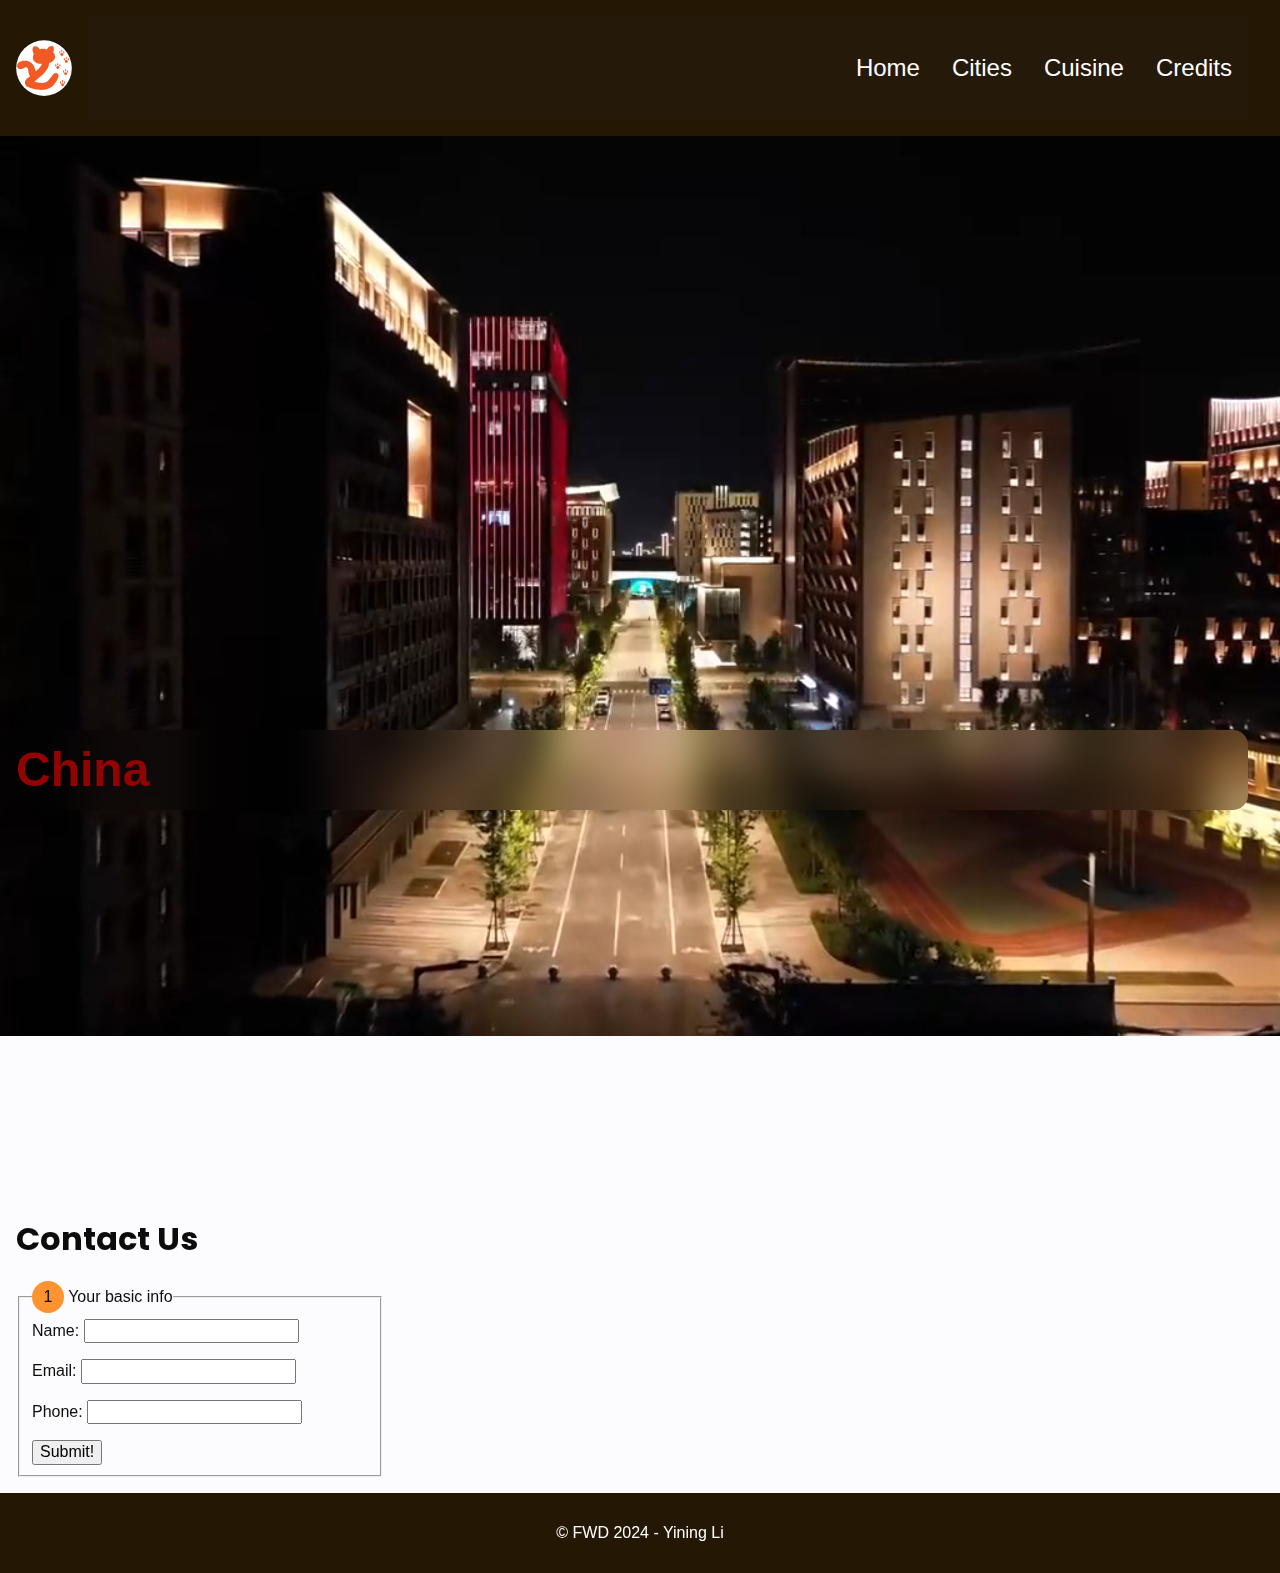
<file: index.html>
<!DOCTYPE html>
<html lang="en">
  <head>
    <meta charset="UTF-8" />
    <meta name="viewport" content="width=device-width, initial-scale=1.0" />
    <meta name="description" content="China home page." />
    <title>China</title>
    <link rel="stylesheet" href="styles/normalize-fwd.css" />
    <link rel="stylesheet" href="styles/styles.css" />

    <!-- font -->
    <link rel="preconnect" href="https://fonts.googleapis.com" />
    <link rel="preconnect" href="https://fonts.gstatic.com" crossorigin />
    <link
      href="https://fonts.googleapis.com/css2?family=Poppins:ital,wght@0,100;0,200;0,300;0,400;0,500;0,600;0,700;0,800;0,900;1,100;1,200;1,300;1,400;1,500;1,600;1,700;1,800;1,900&display=swap"
      rel="stylesheet"
    />

    <!-- favicon -->
    <link rel="icon" href="favicons/favicon.ico" sizes="any" />
    <link rel="icon" href="favicons/favicon.svg" type="image/svg+xml" />
    <link rel="apple-touch-icon" href="favicons/apple-touch-icon.png" />
    <link rel="manifest" href="favicons/site.webmanifest" />

    <!-- scripts -->
    <script defer src="scripts/navigation.js"></script>
  </head>

  <body>
    <div class="section-home">
      <header class="site-header">
        <a href="index.html" class="site-logo">
          <img src="favicons/favicon.svg" alt="cat logo" />
        </a>

        <nav class="site-navigation" id="site-navigation">
          <button
            class="menu-toggle"
            aria-controls="header-menu"
            aria-expanded="false"
            aria-label="Menu Toggle"
          >
            <svg
              xmlns="http://www.w3.org/2000/svg"
              width="36"
              height="36"
              viewBox="0 0 24 24"
            >
              <title>Menu Icon</title>
              <path
                d="M24 6h-24v-4h24v4zm0 4h-24v4h24v-4zm0 8h-24v4h24v-4z"
              ></path>
            </svg>
          </button>

          <ul class="nav-menu" id="header-menu">
            <li><a href="index.html">Home</a></li>
            <li><a href="cities.html">Cities</a></li>
            <li><a href="cuisine.html">Cuisine</a></li>
            <li><a href="credits.html">Credits</a></li>
          </ul>
        </nav>
      </header>
      <main class="site-content">
        <video
          class="video-hero"
          src="videos/China-city-and-road.mp4"
          muted
          autoplay
          loop
          playsinline
        ></video>
        <h1>China</h1>

        <form action="#" method="post">
          <h2>Contact Us</h2>
          <fieldset>
            <legend>
              <span class="number">1</span>
              Your basic info
            </legend>
            <label for="name">Name:</label>
            <input type="text" id="name" name="user-name" /><br /><br />
            <label for="email">Email:</label>
            <input type="text" id="email" name="user-email" /><br /><br />
            <label for="phone">Phone:</label>
            <input type="text" id="phone" name="user-phone" /><br /><br />

            <input type="submit" value="Submit!" />
          </fieldset>
        </form>
      </main>
      <footer class="site-footer">
        <p>&copy; FWD 2024 - Yining Li</p>
      </footer>
    </div>
  </body>
</html>
</file>
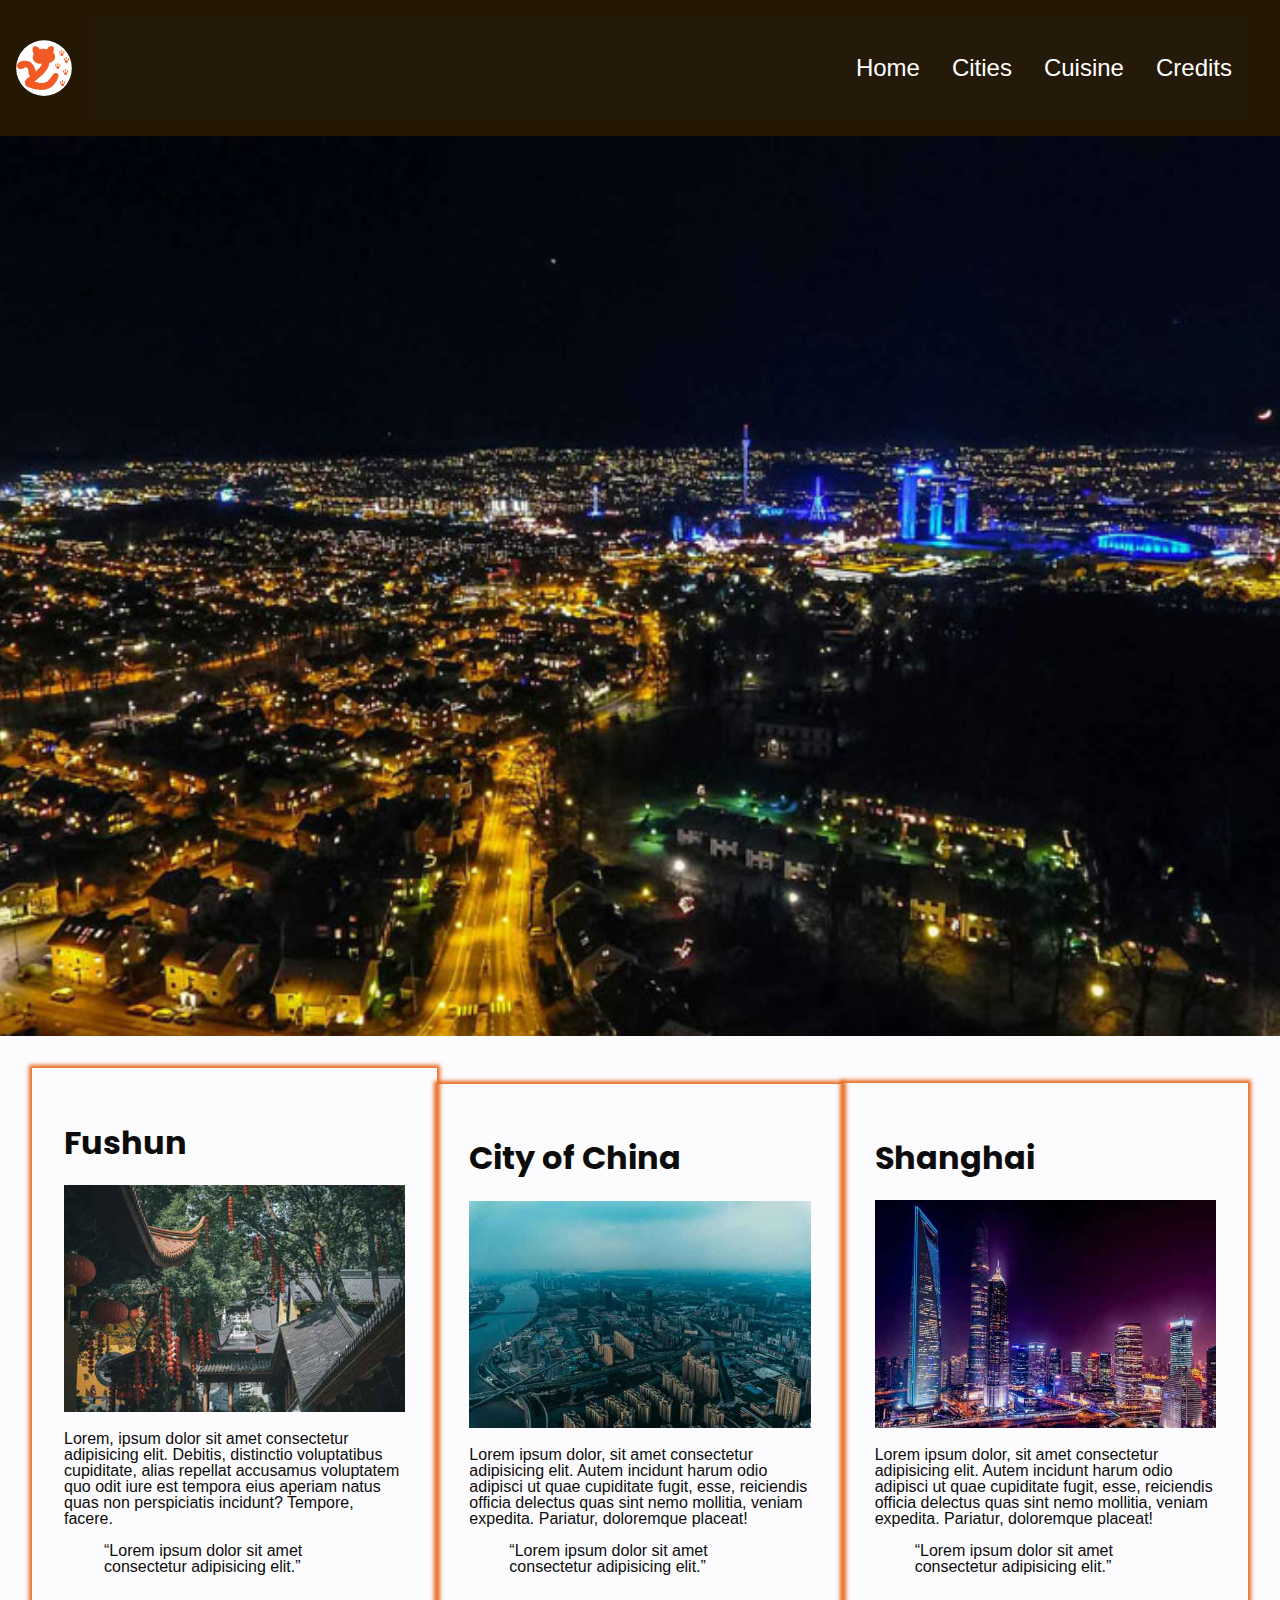
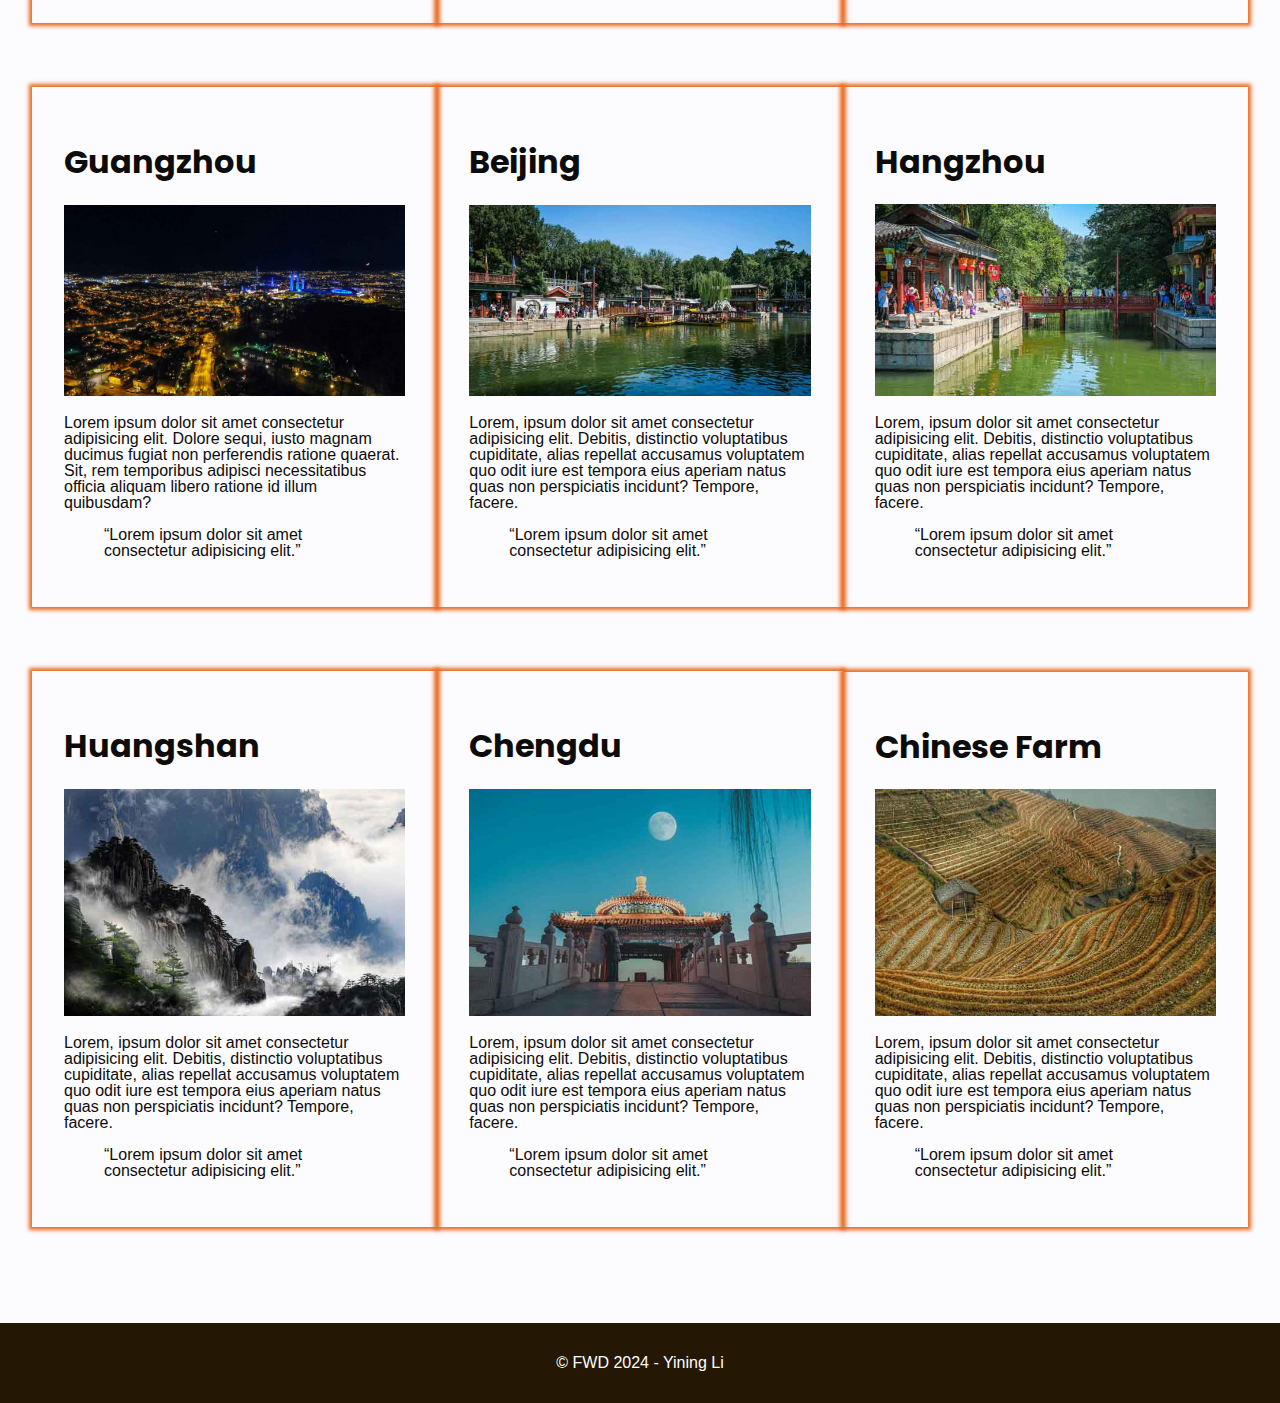
<file: cities.html>
<!DOCTYPE html>
<html lang="zxx">
  <head>
    <meta charset="UTF-8" />
    <meta name="viewport" content="width=device-width, initial-scale=1.0" />
    <meta name="description" content="China cities page." />
    <title>Cities - China</title>
    <link rel="stylesheet" href="styles/normalize-fwd.css" />
    <link rel="stylesheet" href="styles/styles.css" />

    <!-- font -->
    <link rel="preconnect" href="https://fonts.googleapis.com" />
    <link rel="preconnect" href="https://fonts.gstatic.com" crossorigin />
    <link
      href="https://fonts.googleapis.com/css2?family=Poppins:ital,wght@0,100;0,200;0,300;0,400;0,500;0,600;0,700;0,800;0,900;1,100;1,200;1,300;1,400;1,500;1,600;1,700;1,800;1,900&display=swap"
      rel="stylesheet"
    />

    <!-- favicons -->
    <link rel="icon" href="favicons/favicon.ico" sizes="any" />
    <link rel="icon" href="favicons/favicon.svg" type="image/svg+xml" />
    <link rel="apple-touch-icon" href="favicons/apple-touch-icon.png" />
    <link rel="manifest" href="favicons/site.webmanifest" />
    <!-- scripts -->
    <script async src="scripts/navigation.js"></script>
  </head>

  <body>
    <div class="cities">
      <header class="site-header">
        <a href="index.html" class="site-logo">
          <img src="favicons/favicon.svg" alt="cat logo" />
        </a>

        <nav class="site-navigation" id="site-navigation">
          <button
            class="menu-toggle"
            aria-controls="header-menu"
            aria-expanded="false"
            aria-label="Menu Toggle"
          >
            <svg
              xmlns="http://www.w3.org/2000/svg"
              width="36"
              height="36"
              viewBox="0 0 24 24"
            >
              <title>Menu Icon</title>
              <path
                d="M24 6h-24v-4h24v4zm0 4h-24v4h24v-4zm0 8h-24v4h24v-4z"
              ></path>
            </svg>
          </button>

          <ul class="nav-menu" id="header-menu">
            <li><a href="index.html">Home</a></li>
            <li><a href="cities.html">Cities</a></li>
            <li><a href="cuisine.html">Cuisine</a></li>
            <li><a href="credits.html">Credits</a></li>
          </ul>
        </nav>
      </header>
      <main>
        <header class="section-header">
          <img
            src="images/cities/pexels-invisiblepower-291703.jpg"
            alt="This is a section header picture of China."
            width="864"
            height="486"
          />
        </header>
        <div id="section-cities" class="section-cities">
          <article>
            <h2>Fushun</h2>
            <img
              src="images/cities/pexels-jyjyjyjy-14370889.jpg"
              alt="This is Fushun city."
              width="576"
              height="384"
            />
            <p>
              Lorem, ipsum dolor sit amet consectetur adipisicing elit. Debitis,
              distinctio voluptatibus cupiditate, alias repellat accusamus
              voluptatem quo odit iure est tempora eius aperiam natus quas non
              perspiciatis incidunt? Tempore, facere.
            </p>
            <blockquote>
              <p>
                <q>Lorem ipsum dolor sit amet consectetur adipisicing elit.</q>
              </p>
            </blockquote>
          </article>

          <article>
            <h2>City of China</h2>
            <img
              src="images/cities/pexels-iriser.jpg"
              alt="This is an image of China city."
              width="576"
              height="384"
            />
            <p>
              Lorem ipsum dolor, sit amet consectetur adipisicing elit. Autem
              incidunt harum odio adipisci ut quae cupiditate fugit, esse,
              reiciendis officia delectus quas sint nemo mollitia, veniam
              expedita. Pariatur, doloremque placeat!
            </p>
            <blockquote>
              <p>
                <q>Lorem ipsum dolor sit amet consectetur adipisicing elit.</q>
              </p>
            </blockquote>
          </article>
          <article>
            <h2>Shanghai</h2>
            <img
              src="images/cities/pexels-peng-liu.jpg"
              alt="This is shanghai city."
              width="576"
              height="384"
            />
            <p>
              Lorem ipsum dolor, sit amet consectetur adipisicing elit. Autem
              incidunt harum odio adipisci ut quae cupiditate fugit, esse,
              reiciendis officia delectus quas sint nemo mollitia, veniam
              expedita. Pariatur, doloremque placeat!
            </p>
            <blockquote>
              <p>
                <q>Lorem ipsum dolor sit amet consectetur adipisicing elit.</q>
              </p>
            </blockquote>
          </article>
          <article>
            <h2>Guangzhou</h2>
            <img
              src="images/cities/pexels-invisiblepower-291703.jpg"
              alt="This is Guangzhou city."
              width="576"
              height="384"
            />
            <p>
              Lorem ipsum dolor sit amet consectetur adipisicing elit. Dolore
              sequi, iusto magnam ducimus fugiat non perferendis ratione
              quaerat. Sit, rem temporibus adipisci necessitatibus officia
              aliquam libero ratione id illum quibusdam?
            </p>
            <blockquote>
              <p>
                <q>Lorem ipsum dolor sit amet consectetur adipisicing elit.</q>
              </p>
            </blockquote>
          </article>
          <article>
            <h2>Beijing</h2>
            <img
              src="images/cities/pexels-magda-ehlers-pexels.jpg"
              alt="This is Beijing city."
              width="576"
              height="384"
            />
            <p>
              Lorem, ipsum dolor sit amet consectetur adipisicing elit. Debitis,
              distinctio voluptatibus cupiditate, alias repellat accusamus
              voluptatem quo odit iure est tempora eius aperiam natus quas non
              perspiciatis incidunt? Tempore, facere.
            </p>
            <blockquote>
              <p>
                <q>Lorem ipsum dolor sit amet consectetur adipisicing elit.</q>
              </p>
            </blockquote>
          </article>

          <article>
            <h2>Hangzhou</h2>
            <img
              src="images/cities/pexels-magda-ehlers-pexels-2845939.jpg"
              alt="This is Hangzhou city."
              width="576"
              height="384"
            />
            <p>
              Lorem, ipsum dolor sit amet consectetur adipisicing elit. Debitis,
              distinctio voluptatibus cupiditate, alias repellat accusamus
              voluptatem quo odit iure est tempora eius aperiam natus quas non
              perspiciatis incidunt? Tempore, facere.
            </p>
            <blockquote>
              <p>
                <q>Lorem ipsum dolor sit amet consectetur adipisicing elit.</q>
              </p>
            </blockquote>
          </article>

          <article>
            <h2>Huangshan</h2>
            <img
              src="images/cities/pexels-sam-lim-655865-1586205.jpg"
              alt="This is Huangshan."
              width="576"
              height="384"
            />
            <p>
              Lorem, ipsum dolor sit amet consectetur adipisicing elit. Debitis,
              distinctio voluptatibus cupiditate, alias repellat accusamus
              voluptatem quo odit iure est tempora eius aperiam natus quas non
              perspiciatis incidunt? Tempore, facere.
            </p>
            <blockquote>
              <p>
                <q>Lorem ipsum dolor sit amet consectetur adipisicing elit.</q>
              </p>
            </blockquote>
          </article>

          <article>
            <h2>Chengdu</h2>
            <img
              src="images/cities/pexels-zhangkaiyv-6952130.jpg"
              alt="This is Chengdu."
              width="576"
              height="384"
            />
            <p>
              Lorem, ipsum dolor sit amet consectetur adipisicing elit. Debitis,
              distinctio voluptatibus cupiditate, alias repellat accusamus
              voluptatem quo odit iure est tempora eius aperiam natus quas non
              perspiciatis incidunt? Tempore, facere.
            </p>
            <blockquote>
              <p>
                <q>Lorem ipsum dolor sit amet consectetur adipisicing elit.</q>
              </p>
            </blockquote>
          </article>

          <article>
            <h2>Chinese Farm</h2>
            <img
              src="images/cities/pexels-solik-68495.jpg"
              alt="This is an image of Chinese Farm."
              width="576"
              height="384"
            />
            <p>
              Lorem, ipsum dolor sit amet consectetur adipisicing elit. Debitis,
              distinctio voluptatibus cupiditate, alias repellat accusamus
              voluptatem quo odit iure est tempora eius aperiam natus quas non
              perspiciatis incidunt? Tempore, facere.
            </p>
            <blockquote>
              <p>
                <q>Lorem ipsum dolor sit amet consectetur adipisicing elit.</q>
              </p>
            </blockquote>
          </article>
        </div>
      </main>
      <footer class="site-footer">
        <p>&copy; FWD 2024 - Yining Li</p>
      </footer>
    </div>
  </body>
</html>
</file>
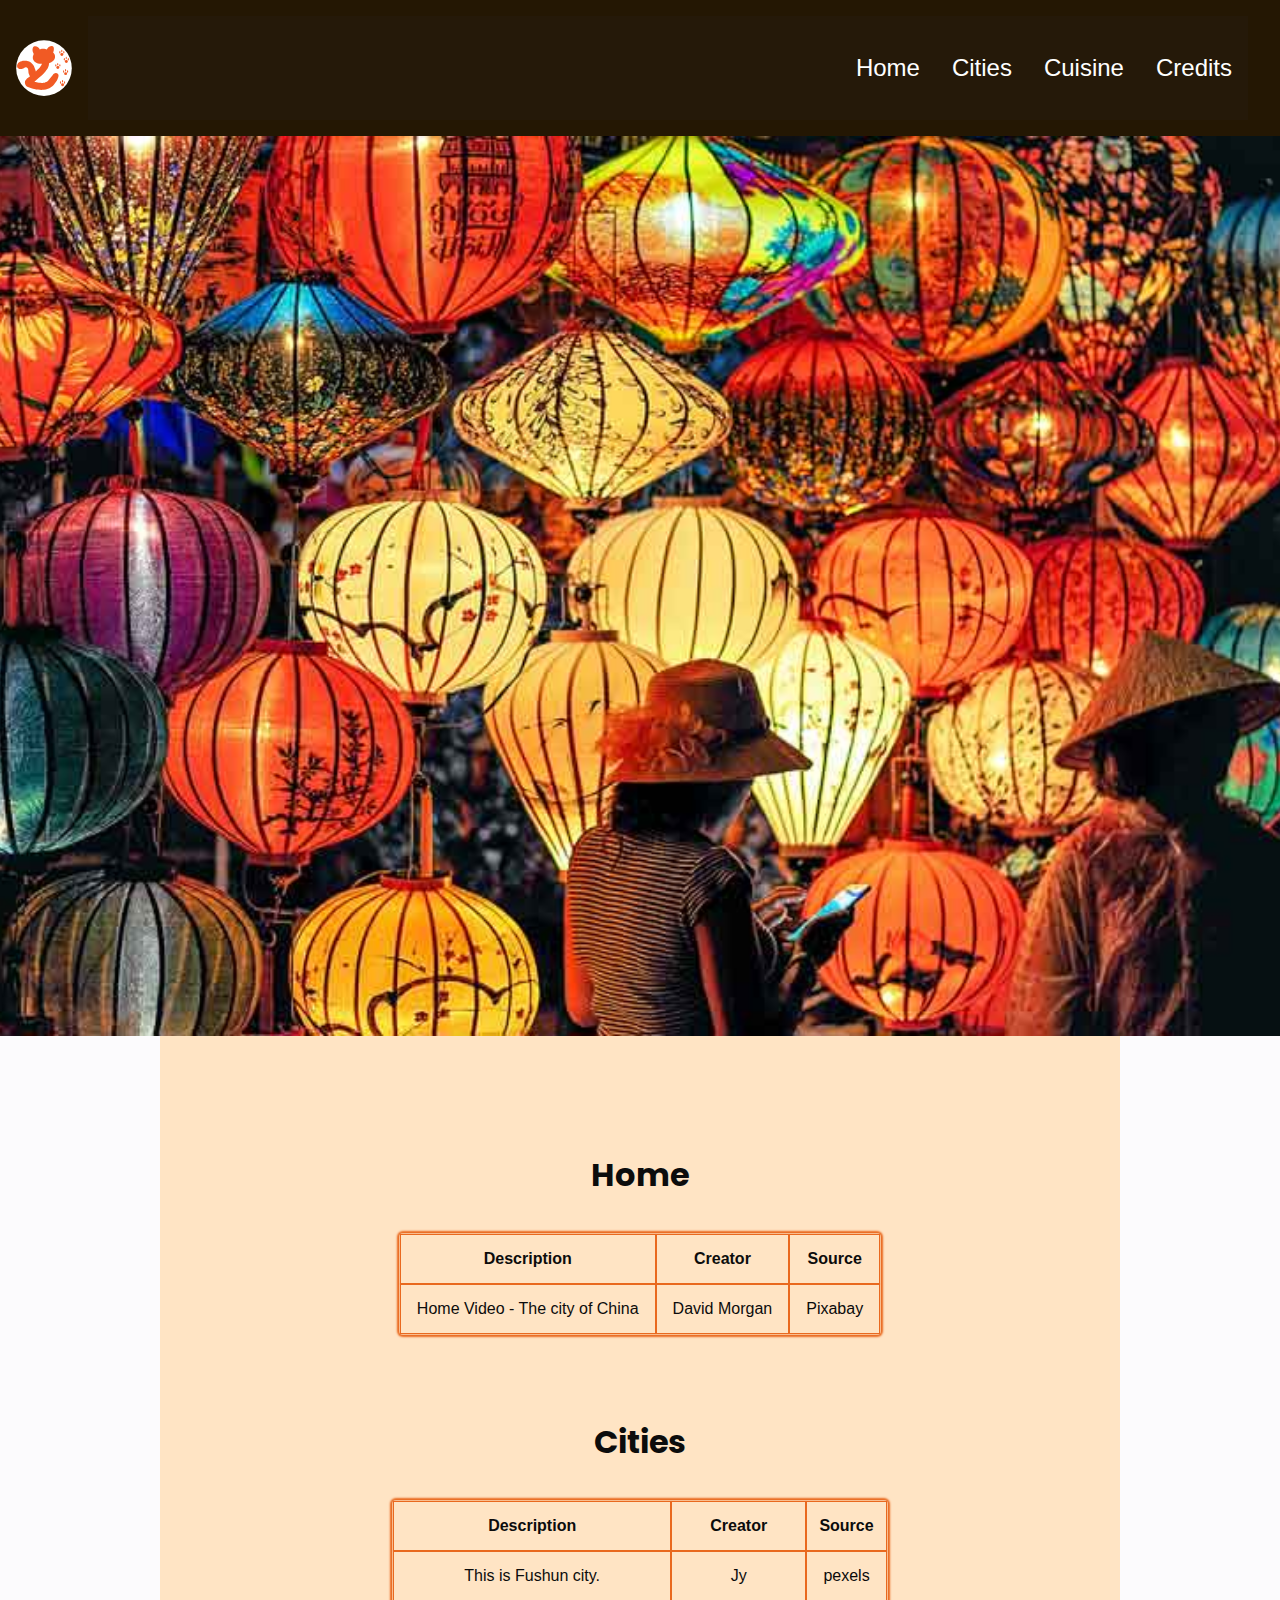
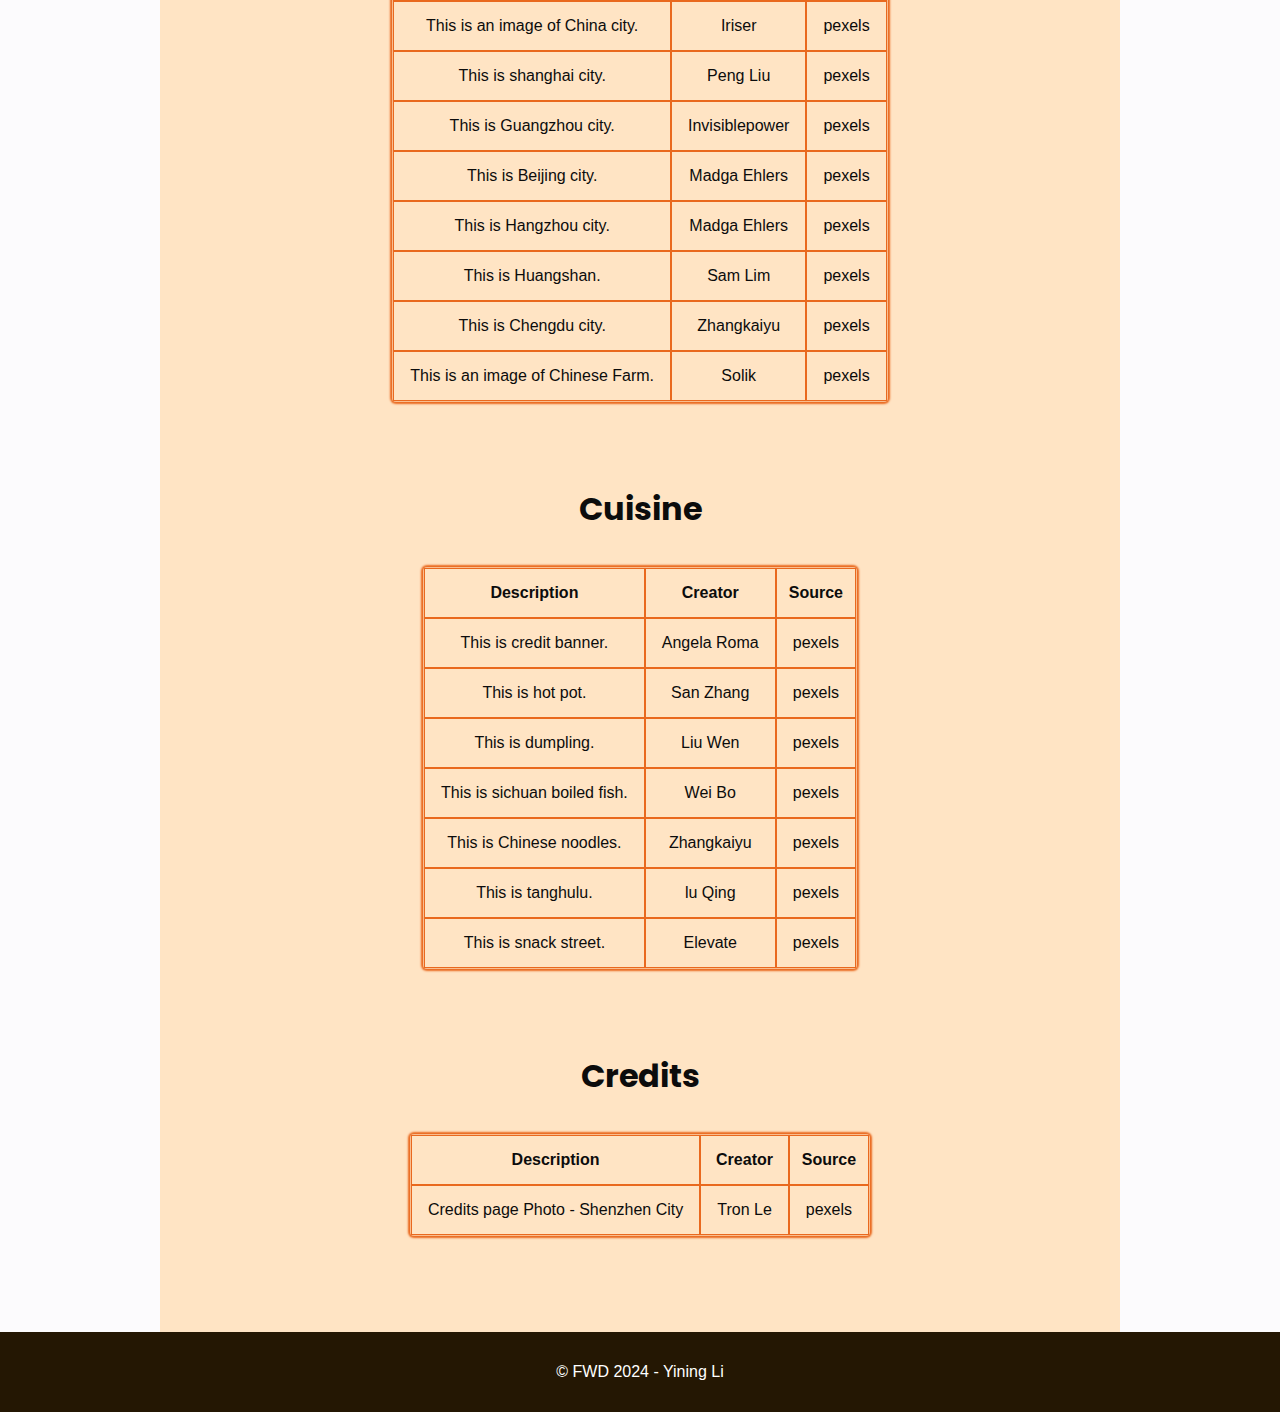
<file: credits.html>
<!DOCTYPE html>
<html lang="en">
  <head>
    <meta charset="UTF-8" />
    <meta name="viewport" content="width=device-width, initial-scale=1.0" />
    <meta name="description" content="China credits page" />
    <title>Credits - China</title>
    <link rel="stylesheet" href="styles/normalize-fwd.css" />
    <link rel="stylesheet" href="styles/styles.css" />

    <!-- font -->
    <link rel="preconnect" href="https://fonts.googleapis.com" />
    <link rel="preconnect" href="https://fonts.gstatic.com" crossorigin />
    <link
      href="https://fonts.googleapis.com/css2?family=Poppins:ital,wght@0,100;0,200;0,300;0,400;0,500;0,600;0,700;0,800;0,900;1,100;1,200;1,300;1,400;1,500;1,600;1,700;1,800;1,900&display=swap"
      rel="stylesheet"
    />

    <!-- favicon -->
    <link rel="icon" href="favicons/favicon.ico" sizes="any" />
    <link rel="icon" href="favicons/favicon.svg" type="image/svg+xml" />
    <link rel="apple-touch-icon" href="favicons/apple-touch-icon.png" />
    <link rel="manifest" href="favicons/site.webmanifest" />

    <!-- scripts -->
    <script async src="scripts/navigation.js"></script>
  </head>
  <body>
    <a href="credits.html#section-credits-table" class="screen-reader-text"
      >Skip to content</a
    >
    <div class="credits-page">
      <header class="site-header">
        <a href="index.html" class="site-logo">
          <img src="favicons/favicon.svg" alt="cat logo" />
        </a>

        <nav class="site-navigation" id="site-navigation">
          <button
            class="menu-toggle"
            aria-controls="header-menu"
            aria-expanded="false"
            aria-label="Menu Toggle"
          >
            <svg
              xmlns="http://www.w3.org/2000/svg"
              width="36"
              height="36"
              viewBox="0 0 24 24"
            >
              <title>Menu Icon</title>
              <path
                d="M24 6h-24v-4h24v4zm0 4h-24v4h24v-4zm0 8h-24v4h24v-4z"
              ></path>
            </svg>
          </button>

          <ul class="nav-menu" id="header-menu">
            <li><a href="index.html">Home</a></li>
            <li><a href="cities.html">Cities</a></li>
            <li><a href="cuisine.html">Cuisine</a></li>
            <li><a href="credits.html">Credits</a></li>
          </ul>
        </nav>
      </header>
      <main>
        <div class="section-header">
          <img
            src="images/credits/pexels-minan1398-1313814.jpg"
            alt="This is a picture of the Shenzhen"
            width="835"
            height="510"
          />
        </div>

        <section id="section-credits-table" class="section-credits-table">
          <table>
            <caption>
              <h2>Home</h2>
            </caption>
            <thead>
              <tr>
                <th>Description</th>
                <th>Creator</th>
                <th>Source</th>
              </tr>
            </thead>
            <tbody>
              <tr>
                <td>Home Video - The city of China</td>
                <td>David Morgan</td>
                <td>
                  <a
                    href="https://pixabay.com/videos/city-road-china-lights-night-172350/"
                    >Pixabay</a
                  >
                </td>
              </tr>
            </tbody>
          </table>
          <table>
            <caption>
              <h2>Cities</h2>
            </caption>
            <thead>
              <tr>
                <th>Description</th>
                <th>Creator</th>
                <th>Source</th>
              </tr>
            </thead>
            <tbody>
              <tr>
                <td>This is Fushun city.</td>
                <td>Jy</td>
                <td>
                  <a href="https://www.pexels.com/zh-cn/">pexels</a>
                </td>
              </tr>
              <tr>
                <td>This is an image of China city.</td>
                <td>Iriser</td>
                <td>
                  <a href="https://www.pexels.com/zh-cn/">pexels</a>
                </td>
              </tr>
              <tr>
                <td>This is shanghai city.</td>
                <td>Peng Liu</td>
                <td>
                  <a href="https://www.pexels.com/zh-cn/">pexels</a>
                </td>
              </tr>
              <tr>
                <td>This is Guangzhou city.</td>
                <td>Invisiblepower</td>
                <td>
                  <a href="https://www.pexels.com/zh-cn/">pexels</a>
                </td>
              </tr>

              <tr>
                <td>This is Beijing city.</td>
                <td>Madga Ehlers</td>
                <td>
                  <a href="https://www.pexels.com/zh-cn/">pexels</a>
                </td>
              </tr>

              <tr>
                <td>This is Hangzhou city.</td>
                <td>Madga Ehlers</td>
                <td>
                  <a href="https://www.pexels.com/zh-cn/">pexels</a>
                </td>
              </tr>

              <tr>
                <td>This is Huangshan.</td>
                <td>Sam Lim</td>
                <td>
                  <a href="https://www.pexels.com/zh-cn/">pexels</a>
                </td>
              </tr>

              <tr>
                <td>This is Chengdu city.</td>
                <td>Zhangkaiyu</td>
                <td>
                  <a href="https://www.pexels.com/zh-cn/">pexels</a>
                </td>
              </tr>

              <tr>
                <td>This is an image of Chinese Farm.</td>
                <td>Solik</td>
                <td>
                  <a href="https://www.pexels.com/zh-cn/">pexels</a>
                </td>
              </tr>
            </tbody>
          </table>
          <table>
            <caption>
              <h2>Cuisine</h2>
            </caption>
            <thead>
              <tr>
                <th>Description</th>
                <th>Creator</th>
                <th>Source</th>
              </tr>
            </thead>
            <tbody>
              <tr>
                <td>This is credit banner.</td>
                <td>Angela Roma</td>
                <td>
                  <a href="https://www.pexels.com/zh-cn/">pexels</a>
                </td>
              </tr>
              <tr>
                <td>This is hot pot.</td>
                <td>San Zhang</td>
                <td>
                  <a href="https://www.pexels.com/zh-cn/">pexels</a>
                </td>
              </tr>

              <tr>
                <td>This is dumpling.</td>
                <td>Liu Wen</td>
                <td>
                  <a href="https://www.pexels.com/zh-cn/">pexels</a>
                </td>
              </tr>

              <tr>
                <td>This is sichuan boiled fish.</td>
                <td>Wei Bo</td>
                <td>
                  <a href="https://www.pexels.com/zh-cn/">pexels</a>
                </td>
              </tr>

              <tr>
                <td>This is Chinese noodles.</td>
                <td>Zhangkaiyu</td>
                <td>
                  <a href="https://www.pexels.com/zh-cn/">pexels</a>
                </td>
              </tr>

              <tr>
                <td>This is tanghulu.</td>
                <td>lu Qing</td>
                <td>
                  <a href="https://www.pexels.com/zh-cn/">pexels</a>
                </td>
              </tr>

              <tr>
                <td>This is snack street.</td>
                <td>Elevate</td>
                <td>
                  <a href="https://www.pexels.com/zh-cn/">pexels</a>
                </td>
              </tr>
            </tbody>
          </table>
          <table>
            <caption>
              <h2>Credits</h2>
            </caption>
            <thead>
              <tr>
                <th>Description</th>
                <th>Creator</th>
                <th>Source</th>
              </tr>
            </thead>
            <tbody>
              <tr>
                <td>Credits page Photo - Shenzhen City</td>
                <td>Tron Le</td>
                <td>
                  <a href="https://www.pexels.com/zh-cn/">pexels</a>
                </td>
              </tr>
            </tbody>
          </table>
        </section>
      </main>
      <footer class="site-footer">
        <p>&copy; FWD 2024 - Yining Li</p>
      </footer>
    </div>
  </body>
</html>
</file>
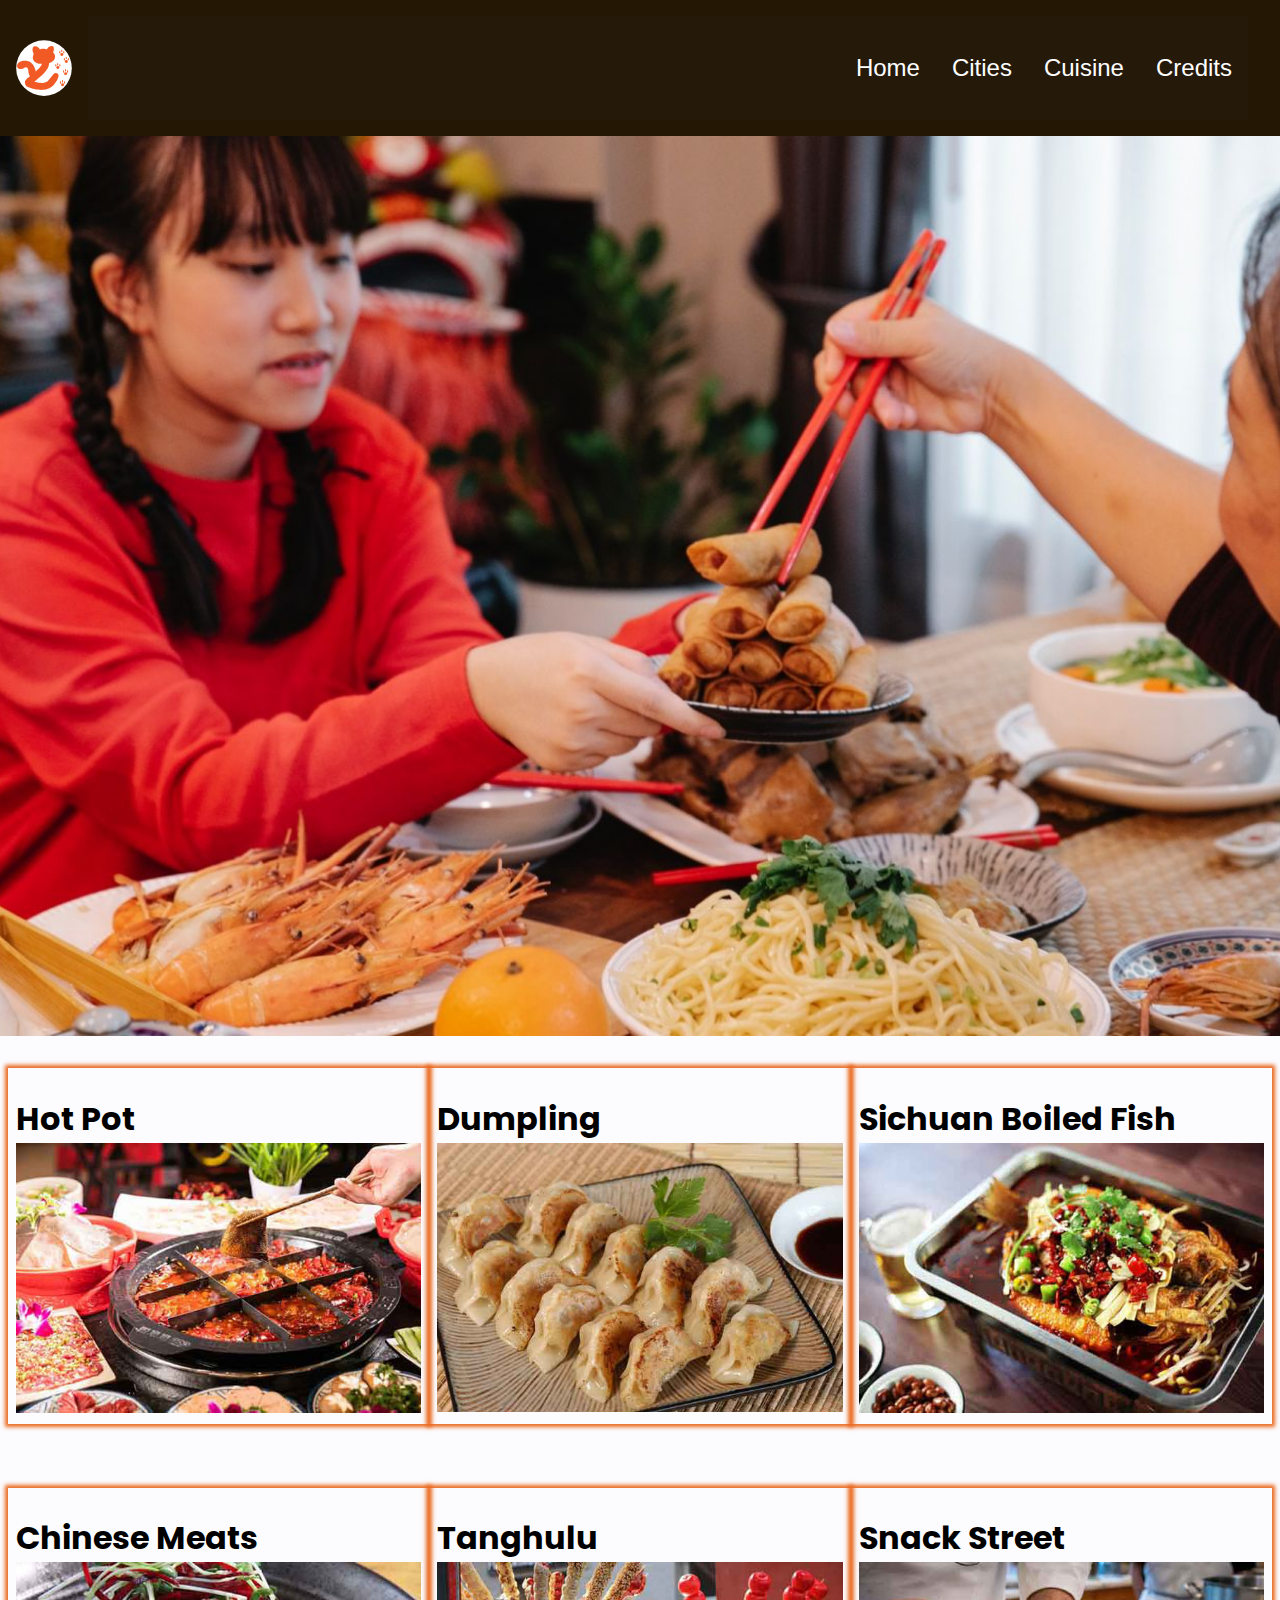
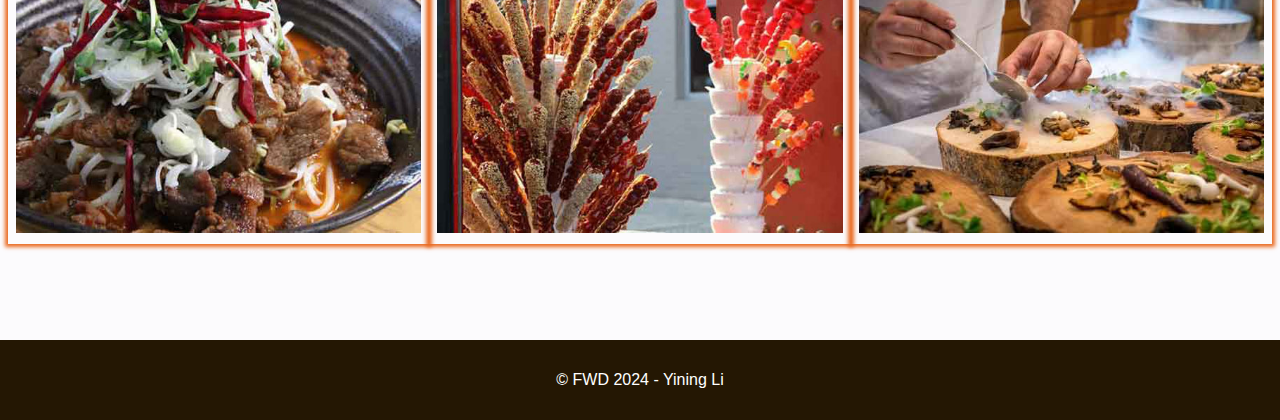
<file: cuisine.html>
<!DOCTYPE html>
<html lang="en">
  <head>
    <meta charset="UTF-8" />
    <meta name="viewport" content="width=device-width, initial-scale=1.0" />
    <meta name="description" content="China cuisine page." />
    <title>Cuisine - China</title>
    <link rel="stylesheet" href="styles/normalize-fwd.css" />
    <link rel="stylesheet" href="styles/styles.css" />

    <!-- font -->
    <link rel="preconnect" href="https://fonts.googleapis.com" />
    <link rel="preconnect" href="https://fonts.gstatic.com" crossorigin />
    <link
      href="https://fonts.googleapis.com/css2?family=Poppins:ital,wght@0,100;0,200;0,300;0,400;0,500;0,600;0,700;0,800;0,900;1,100;1,200;1,300;1,400;1,500;1,600;1,700;1,800;1,900&display=swap"
      rel="stylesheet"
    />

    <!-- favicon -->
    <link rel="icon" href="favicons/favicon.ico" sizes="any" />
    <link rel="icon" href="favicons/favicon.svg" type="image/svg+xml" />
    <link rel="apple-touch-icon" href="favicons/apple-touch-icon.png" />
    <link rel="manifest" href="favicons/site.webmanifest" />

    <!-- scripts -->
    <script async src="scripts/navigation.js"></script>
  </head>
  <body>
    <div class="cuisine">
      <header class="site-header">
        <a href="index.html" class="site-logo">
          <img src="favicons/favicon.svg" alt="cat logo" />
        </a>

        <nav class="site-navigation" id="site-navigation">
          <button
            class="menu-toggle"
            aria-controls="header-menu"
            aria-expanded="false"
            aria-label="Menu Toggle"
          >
            <svg
              xmlns="http://www.w3.org/2000/svg"
              width="36"
              height="36"
              viewBox="0 0 24 24"
            >
              <title>Menu Icon</title>
              <path
                d="M24 6h-24v-4h24v4zm0 4h-24v4h24v-4zm0 8h-24v4h24v-4z"
              ></path>
            </svg>
          </button>

          <ul class="nav-menu" id="header-menu">
            <li><a href="index.html">Home</a></li>
            <li><a href="cities.html">Cities</a></li>
            <li><a href="cuisine.html">Cuisine</a></li>
            <li><a href="credits.html">Credits</a></li>
          </ul>
        </nav>
      </header>

      <main class="site-content">
        <header class="section-header">
          <img
            class="cuisine-img"
            src="images/cuisine/pexels-angela-roma-7363743.jpg"
            alt="This is food picture."
            width="1500"
            height="879"
          />
        </header>

        <div id="section-cuisine" class="section-cuisine">
          <article>
            <h2>Hot Pot</h2>
            <img
              src="images/cuisine/chongqing-6764965_1280.jpg"
              alt="This is a picture of Hot Pot"
              width="576"
              height="384"
            />
          </article>

          <article>
            <h2>Dumpling</h2>
            <img
              src="images/cuisine/dumpling-3765243_1280.jpg"
              alt="This is a picture of dumpling."
              width="576"
              height="384"
            />
          </article>
          <article>
            <h2>Sichuan Boiled Fish</h2>
            <img
              src="images/cuisine/sichuan-boiled-fish-6368450_1280.jpg"
              alt="This is a picture of sichuan-boiled-fish."
              width="576"
              height="384"
            />
          </article>

          <article>
            <h2>Chinese Meats</h2>
            <img
              src="images/cuisine/chinese-food-8119421_1280.jpg"
              alt="This is a picture of Chinese-meats"
              width="576"
              height="384"
            />
          </article>

          <article>
            <h2>Tanghulu</h2>
            <img
              src="images/cuisine/snack-5399443_1280.jpg"
              alt="This is a picture of Tanghulu"
              width="576"
              height="384"
            />
          </article>

          <article>
            <h2>Snack Street</h2>
            <img
              src="images/cuisine/pexels-elevate-1267320.jpg"
              alt="This is a picture of Snack Street."
              width="576"
              height="384"
            />
          </article>
        </div>
      </main>
      <footer class="site-footer">
        <p>&copy; FWD 2024 - Yining Li</p>
      </footer>
    </div>
  </body>
</html>
</file>
<file: styles/styles.css>
/*--------------------------------------------------------------
>>> TABLE OF CONTENTS:
----------------------------------------------------------------
# Generic (CALLED IN ANOTHER FILE)
	- Normalize
	- Box sizing
	- Media width
# Base
	- Typography
	- Elements
	- Links
# Layouts
# Components
	- Header
	- Main
	- Footer
--------------------------------------------------------------*/

/*--------------------------------------------------------------
# Base
--------------------------------------------------------------*/

/* Typography
  --------------------------------------------- */
body {
  background-color: #fcfbfd;
  font-size: 1rem;
  color: #0c0c0c;
  line-height: 1;
  font-family: "Segoe UI", Tahoma, Geneva, Verdana, sans-serif;
}

h2 {
  font-size: 1.2rem;
  font-weight: bold;
  font-family: "Poppins", sans-serif;
}

h1 {
  position: sticky;
  /* bottom: 60%; */
  border-radius: 15px;
  backdrop-filter: blur(20px);
  color: rgb(146, 4, 4);

  right: 0;
  padding: 1rem;
  margin-right: 2rem;
  font-size: 3rem;
}

.site-content h1 {
  bottom: 10%;
}

/* Links
    --------------------------------------------- */
a {
  text-decoration: none;
  color: white;
}

a:visited {
  color: rgb(209, 205, 205);
}

a:focus,
a:hover {
  background-color: rgb(247, 113, 51);
  color: rgb(162, 69, 250);
}

a:active {
  background-color: rgb(247, 113, 51);
  color: rgb(162, 69, 250);
}

/*--------------------------------------------------------------
    # Components
    --------------------------------------------------------------*/

/* Header
    --------------------------------------------- */
/* Home Page */

.site-header {
  background-color: #241703;
  display: flex;
  justify-content: space-between;
  align-items: center;
  padding: 1rem;
  font-size: 2rem;
  font-family: "Gill Sans", "Gill Sans MT", Calibri, "Trebuchet MS", sans-serif;
}

.site-logo {
  display: block;
  width: 3.5rem;
  height: 3.5rem;
}

.site-navigation ul {
  list-style: none;
  margin: 0;
  text-align: center;
  background-color: #0c0c0c;
}

.site-navigation ul {
  display: none;
  position: absolute;
  top: 6rem;
  left: 0;
  right: 0;
  z-index: 2;
  background-color: #251909;
  padding: 0;
  padding-bottom: 1rem;
  font-size: 1.5rem;
}

.menu-toggle {
  display: block;
  background-color: transparent;
  border: 0;
  padding: 1rem;
  fill: #f7f6f6;
}

.menu-toggle:focus {
  border: 0;
  outline: 2px dotted;
}

.site-navigation.toggled ul {
  display: block;
}

@media (min-width: 50rem) {
  .menu-toggle {
    display: none;
  }

  .site-navigation {
    padding: 0 1rem;
    flex: 1 1 auto;
  }

  .site-navigation ul,
  .site-navigation.toggled ul {
    display: flex;
    justify-content: right;
    position: relative;
    top: 0;
    font-size: 1.5rem;
    padding-top: 1rem;
  }

  .site-navigation a {
    line-height: 4.5rem;
    padding: 0 1rem;
  }
}

/* Main
    --------------------------------------------- */

.section-header img {
  object-fit: contain;
  object-position: top;
  display: block;
}

/* Home Page */

.video-hero {
  height: 100vh;
  width: 100%;
  object-fit: cover;
  object-position: bottom;
  display: block;
  margin: 0 auto;
}

form {
  max-width: 400px;
  align-items: center;
  padding: 1rem;
}

.number {
  border-radius: 50%;
  background-color: rgb(255, 147, 47);
  height: 2rem;
  width: 2rem;
  display: inline-block;
  text-align: center;
  line-height: 2;
}

@media (min-width: 50em) {
  h2 {
    font-size: 2rem;
  }
  .site-navigation img {
    width: 3rem;
  }
  .nav-menu {
    font-size: 1rem;
    margin: auto;
  }
}

/* Cities */

.cuisine-cities {
  width: 100%;
  height: auto;
}

.section-cities img {
  width: 100%;
  height: auto;
}

.section-cities {
  padding: 3rem 0;
  display: inline-block;
  justify-content: space-around;
  padding: 2rem;
  display: flex;
  flex-wrap: wrap;
}

.section-cities article {
  box-shadow: 0 0 4px 3px rgb(233, 105, 31);
  margin: 3rem;
  max-width: 28rem;
  margin: auto;
  margin-bottom: 4rem;
  padding: 1rem;
  padding-top: 1rem;
}

@media (min-width: 50em) {
  .section-cities {
    display: grid;
    grid-template-columns: repeat(3, 1fr);
  }

  .section-cities article {
    padding: 2rem;
  }
}

/* Cuisine */

.cuisine-img {
  width: 100%;
  height: auto;
}

.section-cuisine img {
  width: 100%;
  height: auto;
}

.section-cuisine {
  padding: 2rem 0.5rem;
}
.section-cuisine h2 {
  margin-bottom: 0.5rem;
}
.section-cuisine p {
  font-size: 1rem;
  margin-top: 0.5rem;
}
.section-cuisine article {
  box-shadow: 0 0 4px 3px rgb(233, 105, 31);
  color: black;
  margin: 1rem;
  padding: 0.5rem;
  max-width: 28rem;
  margin: 0 auto;
  margin-bottom: 4rem;
}

@media (min-width: 50em) {
  .section-cuisine {
    display: grid;
    grid-template-columns: repeat(3, 1fr);
  }
  .section-header img {
    height: 100vh;
    width: 250vh;
    object-fit: cover;
  }
}

/* Credits Page */

.cuisine-credits {
  width: 100%;
  height: auto;
}

caption {
  font-size: 2rem;
  font-weight: bold;
  margin-bottom: 1rem;
  align-items: center;
}

table {
  box-shadow: 0 0 2px 2px rgb(233, 105, 31);
  border-radius: 4px;
  margin: 2rem 0;
  align-items: center;
  text-align: center;
}
th,
tr,
td {
  box-shadow: 0 0 1px 1px rgb(233, 105, 31);
  padding: 1rem 0;
}

.section-credits-table {
  display: flex;
  flex-wrap: wrap;
  justify-content: center;
  padding: 4rem;
  max-width: 100%;
  margin: 0 auto;
  background-color: bisque;
  text-align: center;
}

.section-credits-table a,
.section-credits-table a:visited {
  color: rgb(10, 10, 10);
}

.section-credits-table a:hover,
.section-credits-table a:active,
.section-credits-table a:focus {
  background-color: rgb(214, 119, 30);
}

@media (min-width: 50em) {
  .section-credits-table {
    max-width: 60rem;
  }
  td {
    padding: 1rem;
  }
}

/* Footer
  --------------------------------------------- */
.site-footer p {
  text-align: center;
  color: white;
  background-color: #241703;
  padding: 2rem;
  margin: 0;
}
</file>
